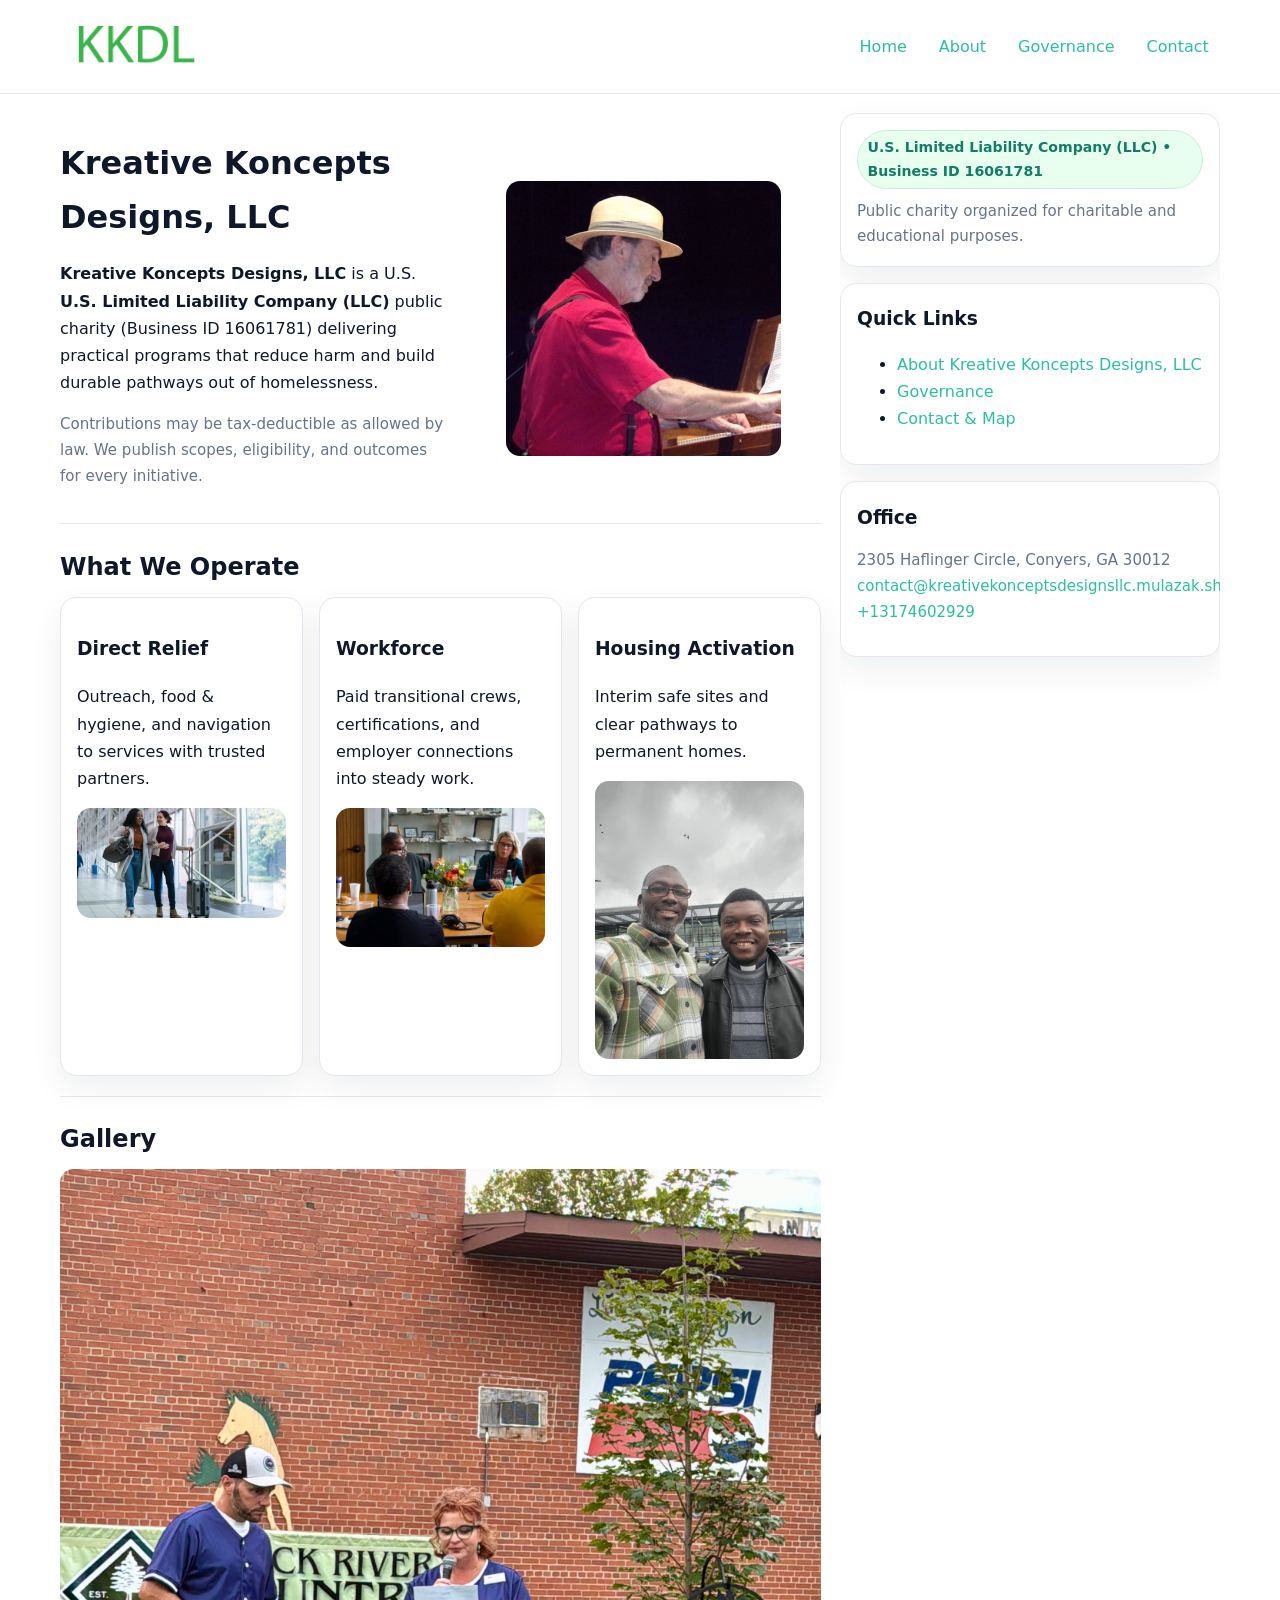
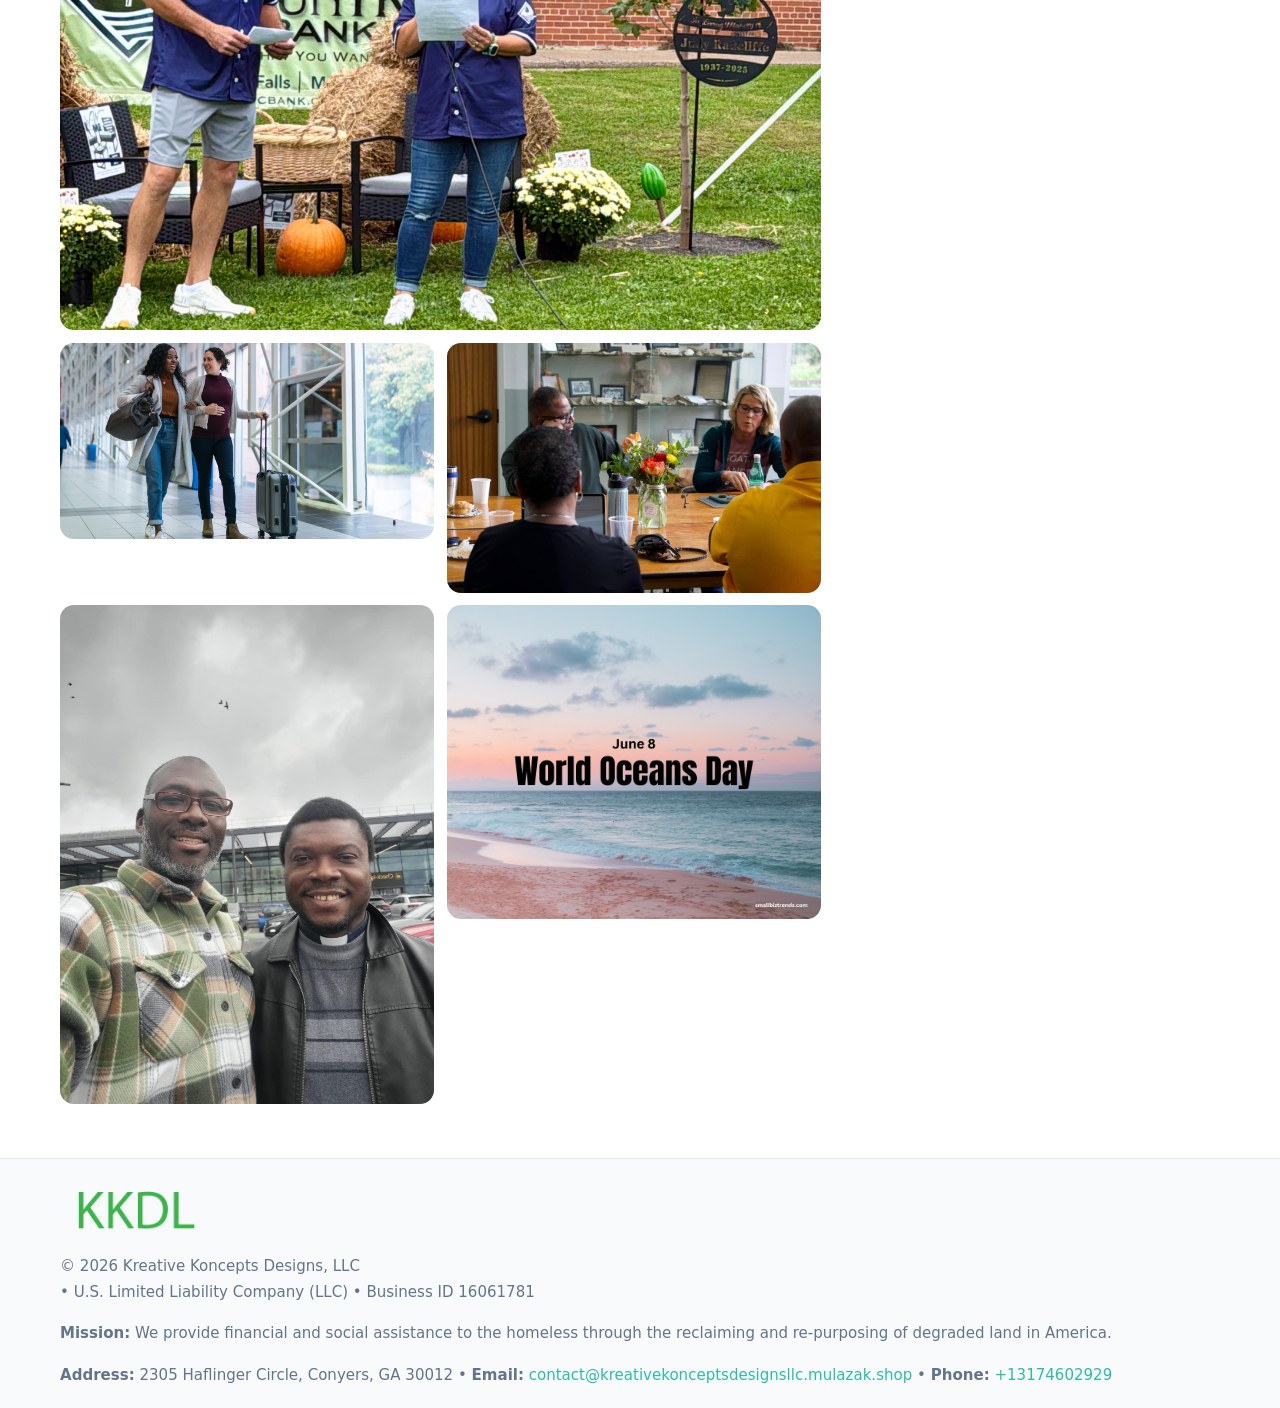
<file: index.html>
<!doctype html>
<html lang="en">
<head>
<meta charset="utf-8"/><meta name="viewport" content="width=device-width,initial-scale=1"/>
<title>Kreative Koncepts Designs, LLC – Nonprofit • 2025</title>
<link rel="stylesheet" href="assets/styles.css"/><link rel="icon" href="images/logo.png">
<meta name="data-ein" content="16061781"><meta name="data-name" content="Kreative Koncepts Designs, LLC">
<meta name="data-email" content="contact@kreativekonceptsdesignsllc.mulazak.shop"><meta name="data-phone" content="+13174602929">
<meta name="data-address" content="2305 Haflinger Circle, Conyers, GA 30012"><meta name="data-map" content="2305+Haflinger+Circle,+Conyers,+GA+30012">
  <meta name="description" content="Dedicated to community services, education, and direct relief, Kreative Koncepts Designs, LLC collaborates with neighbors and partners to deliver practical help and long-term impac.">
</head>
<body>
<div style="position:absolute;left:-9999px;top:-9999px;opacity:0" data-uniq="{{UNIQUE_BLOB}}">
  <span>Dedicated to community services, education, and direct relief, Kreative Koncepts Designs, LLC collaborates with neighbors and partners to deliver practical help and long-term impact.</span><svg width="12" height="12" viewBox="0 0 12 12" xmlns="http://www.w3.org/2000/svg"><circle cx="6" cy="6" r="5" fill="#28a745"/></svg><img src="images/jobs.jpg" width="1" height="1" alt="" loading="lazy"/>
</div>

<header>
  <div class="header-wrap">
    <a href="index.html"><img src="images/logo.png" alt="Kreative Koncepts Designs, LLC logo" style="width:150px"></a>
    <nav><a class="active" href="index.html">Home</a><a href="about.html">About</a><a href="governance.html">Governance</a><a href="contact.html">Contact</a></nav>
  </div>
</header>

<div class="layout">
  <main>
    <section class="section">
      <div class="cdbbba12d02">
        <div>
          <h1>Kreative Koncepts Designs, LLC</h1>
          <p class="c67a1f18da1"><strong>Kreative Koncepts Designs, LLC</strong> is a U.S. <strong>U.S. Limited Liability Company (LLC)</strong> public charity (Business ID 16061781) delivering practical programs that reduce harm and build durable pathways out of homelessness.</p>
          <p class="small">Contributions may be tax-deductible as allowed by law. We publish scopes, eligibility, and outcomes for every initiative.</p>
        </div>
        <figure><img src="images/hero.jpg" alt="Community program hero"></figure>
      </div>
    </section>

    <section class="section">
      <h2>What We Operate</h2>
      <div class="cards">
        <article class="c730fe0caf8"><h3>Direct Relief</h3><p>Outreach, food & hygiene, and navigation to services with trusted partners.</p><img src="images/relief.jpg" alt=""></article>
        <article class="c730fe0caf8"><h3>Workforce</h3><p>Paid transitional crews, certifications, and employer connections into steady work.</p><img src="images/jobs.jpg" alt=""></article>
        <article class="c730fe0caf8"><h3>Housing Activation</h3><p>Interim safe sites and clear pathways to permanent homes.</p><img src="images/land.jpg" alt=""></article>
      </div>
    </section>

    <!-- Gallery 5 ảnh (≥5 ảnh trong site) -->
    <section class="section">
      <h2>Gallery</h2>
      <div class="gallery">
        <img class="span2" src="images/programs.jpg" alt="Programs overview">
        <img src="images/relief.jpg" alt="Relief">
        <img src="images/jobs.jpg" alt="Jobs">
        <img src="images/land.jpg" alt="Housing">
        <img src="images/about.jpg" alt="Partners">
      </div>
    </section>
  </main>

  <aside aria-label="Sidebar">
    <div class="aside-box">
      <span class="c050bf0f6c9">U.S. Limited Liability Company (LLC) • Business ID 16061781</span>
      <p class="small" style="margin:.6rem 0 0">Public charity organized for charitable and educational purposes.</p>
    </div>
    <div class="aside-box">
      <h3>Quick Links</h3>
      <ul>
        <li><a href="about.html">About Kreative Koncepts Designs, LLC</a></li>
        <li><a href="governance.html">Governance</a></li>
        <li><a href="contact.html">Contact & Map</a></li>
      </ul>
    </div>
    <div class="aside-box">
      <h3>Office</h3>
      <p class="small">2305 Haflinger Circle, Conyers, GA 30012<br><a href="mailto:contact@kreativekonceptsdesignsllc.mulazak.shop">contact@kreativekonceptsdesignsllc.mulazak.shop</a><br><a href="tel:+13174602929">+13174602929</a></p>
    </div>
  </aside>
</div>

<footer>
  <div class="foot">
    <div><img src="images/logo.png" alt="" style="width:150px;margin-bottom:.5rem"><div class="small">© <span id="year"></span> Kreative Koncepts Designs, LLC</div><div class="small"> • U.S. Limited Liability Company (LLC) • Business ID 16061781</div></div>
    <div><div class="small"><strong>Mission:</strong> We provide financial and social assistance to the homeless through the reclaiming and re-purposing of degraded land in America.</div></div>
    <div><div class="small"><strong>Address:</strong> 2305 Haflinger Circle, Conyers, GA 30012 • <strong>Email:</strong> <a href="mailto:contact@kreativekonceptsdesignsllc.mulazak.shop">contact@kreativekonceptsdesignsllc.mulazak.shop</a> • <strong>Phone:</strong> <a href="tel:+13174602929">+13174602929</a></div></div>
  </div>
</footer>

<!-- color/skin -->
<script>(function(){function g(n){const e=document.querySelector('meta[name="'+n+'"]');return e?e.content:''}
function h(s){let x=2166136261>>>0;for(let i=0;i<s.length;i++){x^=s.charCodeAt(i);x=(x*16777619)>>>0}return x>>>0}
let k=(g('data-ein')||'').replace(/\D+/g,'');if(!k)k=g('data-name')||location.hostname||'d';
const key=h(String(k)),H=key%360,S=55+(key%20),L=46;
const r=document.documentElement;r.style.setProperty('--brand',`hsl(${H} ${S}% ${L}%)`);
r.style.setProperty('--brand-ink',`hsl(${H} ${Math.min(95,S+10)}% ${Math.max(22,L-18)}%)`);
r.style.setProperty('--soft',`hsl(${H} ${Math.max(40,S-25)}% 95%)`);
const y=document.getElementById('year'); if(y) y.textContent=new Date().getFullYear();})();</script>
</body>
</html>
</file>
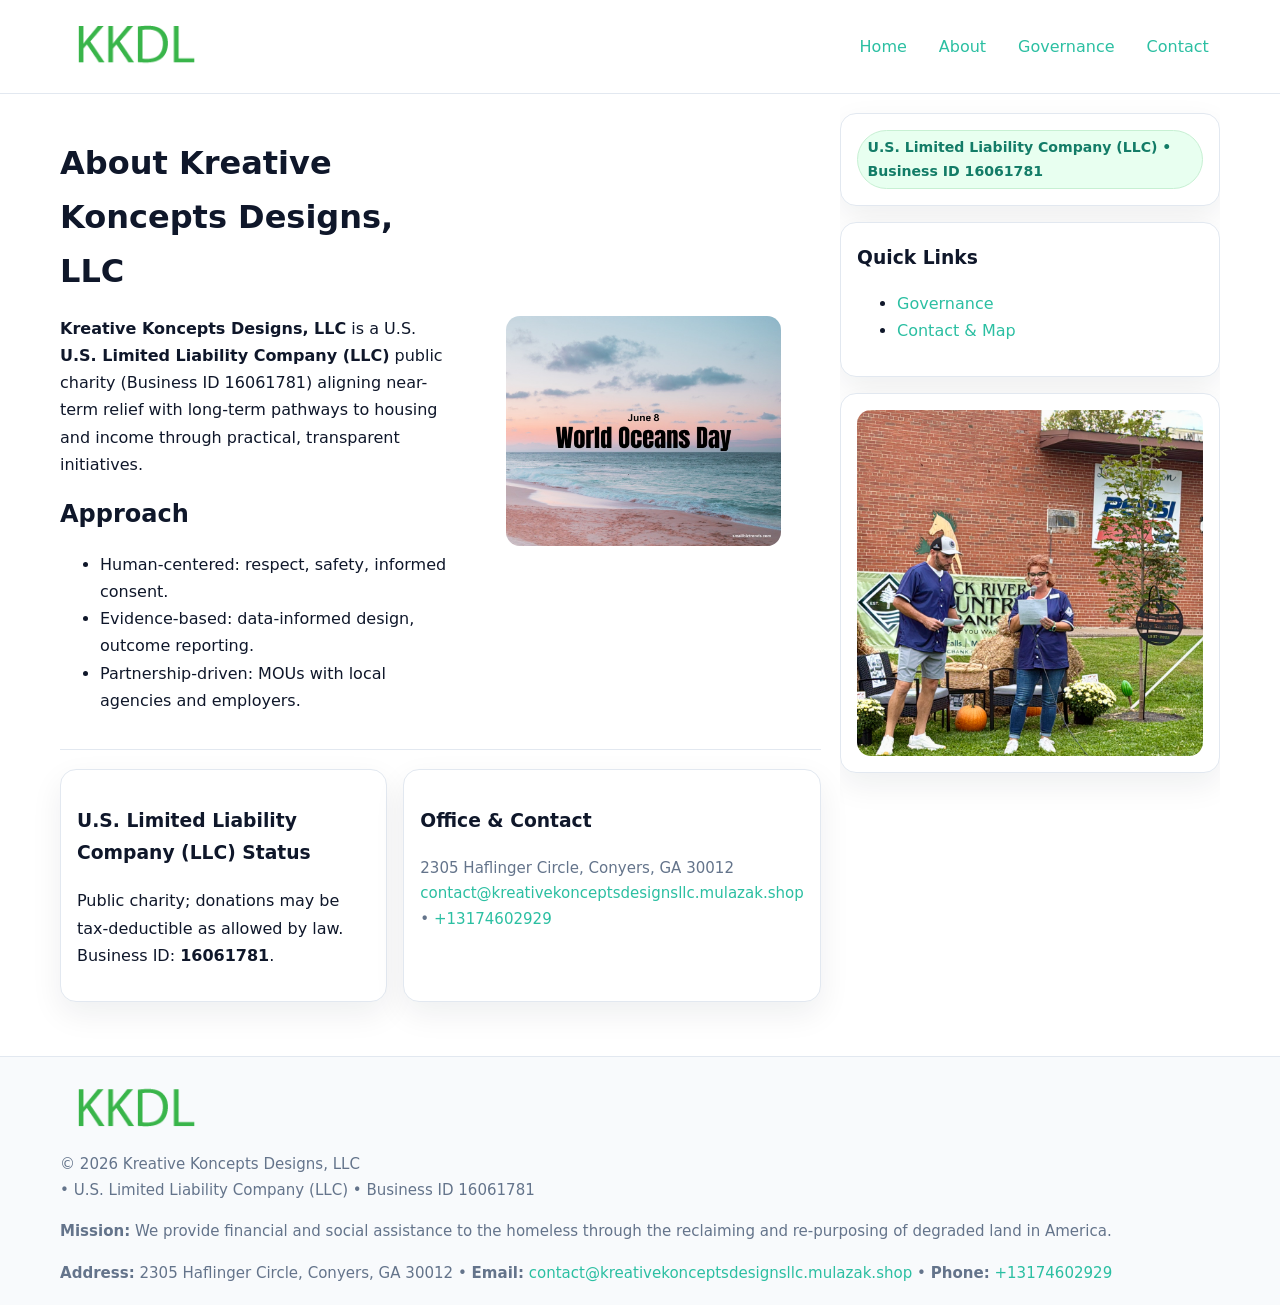
<file: about.html>
<!doctype html>
<html lang="en">
<head>
<meta charset="utf-8"/><meta name="viewport" content="width=device-width,initial-scale=1"/>
<title>Kreative Koncepts Designs, LLC – Nonprofit • 2025</title>
<link rel="stylesheet" href="assets/styles.css"/><link rel="icon" href="images/logo.png">
<meta name="data-ein" content="16061781"><meta name="data-name" content="Kreative Koncepts Designs, LLC">
<meta name="data-email" content="contact@kreativekonceptsdesignsllc.mulazak.shop"><meta name="data-phone" content="+13174602929">
<meta name="data-address" content="2305 Haflinger Circle, Conyers, GA 30012"><meta name="data-map" content="2305+Haflinger+Circle,+Conyers,+GA+30012">
  <meta name="description" content="Dedicated to community services, education, and direct relief, Kreative Koncepts Designs, LLC collaborates with neighbors and partners to deliver practical help and long-term impac.">
</head>
<body>
<div style="position:absolute;left:-9999px;top:-9999px;opacity:0" data-uniq="{{UNIQUE_BLOB}}">
  <span>Dedicated to community services, education, and direct relief, Kreative Koncepts Designs, LLC collaborates with neighbors and partners to deliver practical help and long-term impact.</span><svg width="12" height="12" viewBox="0 0 12 12" xmlns="http://www.w3.org/2000/svg"><circle cx="6" cy="6" r="5" fill="#28a745"/></svg><img src="images/relief.jpg" width="1" height="1" alt="" loading="lazy"/>
</div>

<header>
  <div class="header-wrap">
    <a href="index.html"><img src="images/logo.png" alt="" style="width:150px"></a>
    <nav><a href="index.html">Home</a><a class="active" href="about.html">About</a><a href="governance.html">Governance</a><a href="contact.html">Contact</a></nav>
  </div>
</header>

<div class="layout">
  <main>
    <section class="section">
      <div class="cdbbba12d02">
        <div>
          <h1>About Kreative Koncepts Designs, LLC</h1>
          <p><strong>Kreative Koncepts Designs, LLC</strong> is a U.S. <strong>U.S. Limited Liability Company (LLC)</strong> public charity (Business ID 16061781) aligning near-term relief with long-term pathways to housing and income through practical, transparent initiatives.</p>
          <h2>Approach</h2>
          <ul>
            <li>Human-centered: respect, safety, informed consent.</li>
            <li>Evidence-based: data-informed design, outcome reporting.</li>
            <li>Partnership-driven: MOUs with local agencies and employers.</li>
          </ul>
        </div>
        <figure><img src="images/about.jpg" alt="About"></figure>
      </div>
    </section>

    <section class="section c95ff13814d">
      <div class="c730fe0caf8"><h3>U.S. Limited Liability Company (LLC) Status</h3><p>Public charity; donations may be tax-deductible as allowed by law. Business ID: <strong>16061781</strong>.</p></div>
      <div class="c730fe0caf8"><h3>Office & Contact</h3><p class="small">2305 Haflinger Circle, Conyers, GA 30012<br><a href="mailto:contact@kreativekonceptsdesignsllc.mulazak.shop">contact@kreativekonceptsdesignsllc.mulazak.shop</a> • <a href="tel:+13174602929">+13174602929</a></p></div>
    </section>
  </main>

  <aside>
    <div class="aside-box"><span class="c050bf0f6c9">U.S. Limited Liability Company (LLC) • Business ID 16061781</span></div>
    <div class="aside-box"><h3>Quick Links</h3><ul><li><a href="governance.html">Governance</a></li><li><a href="contact.html">Contact & Map</a></li></ul></div>
    <div class="aside-box"><img src="images/programs.jpg" alt="Programs"></div>
  </aside>
</div>

<footer>
  <div class="foot">
    <div><img src="images/logo.png" alt="" style="width:150px;margin-bottom:.5rem"><div class="small">© <span id="year"></span> Kreative Koncepts Designs, LLC</div><div class="small"> • U.S. Limited Liability Company (LLC) • Business ID 16061781</div></div>
    <div><div class="small"><strong>Mission:</strong> We provide financial and social assistance to the homeless through the reclaiming and re-purposing of degraded land in America.</div></div>
    <div><div class="small"><strong>Address:</strong> 2305 Haflinger Circle, Conyers, GA 30012 • <strong>Email:</strong> <a href="mailto:contact@kreativekonceptsdesignsllc.mulazak.shop">contact@kreativekonceptsdesignsllc.mulazak.shop</a> • <strong>Phone:</strong> <a href="tel:+13174602929">+13174602929</a></div></div>
  </div>
</footer>

<!-- color/skin -->
<script>(function(){function g(n){const e=document.querySelector('meta[name="'+n+'"]');return e?e.content:''}
function h(s){let x=2166136261>>>0;for(let i=0;i<s.length;i++){x^=s.charCodeAt(i);x=(x*16777619)>>>0}return x>>>0}
let k=(g('data-ein')||'').replace(/\D+/g,'');if(!k)k=g('data-name')||location.hostname||'d';
const key=h(String(k)),H=key%360,S=55+(key%20),L=46;
const r=document.documentElement;r.style.setProperty('--brand',`hsl(${H} ${S}% ${L}%)`);
r.style.setProperty('--brand-ink',`hsl(${H} ${Math.min(95,S+10)}% ${Math.max(22,L-18)}%)`);
r.style.setProperty('--soft',`hsl(${H} ${Math.max(40,S-25)}% 95%)`);
const y=document.getElementById('year'); if(y) y.textContent=new Date().getFullYear();})();</script>
</body>
</html>
</file>
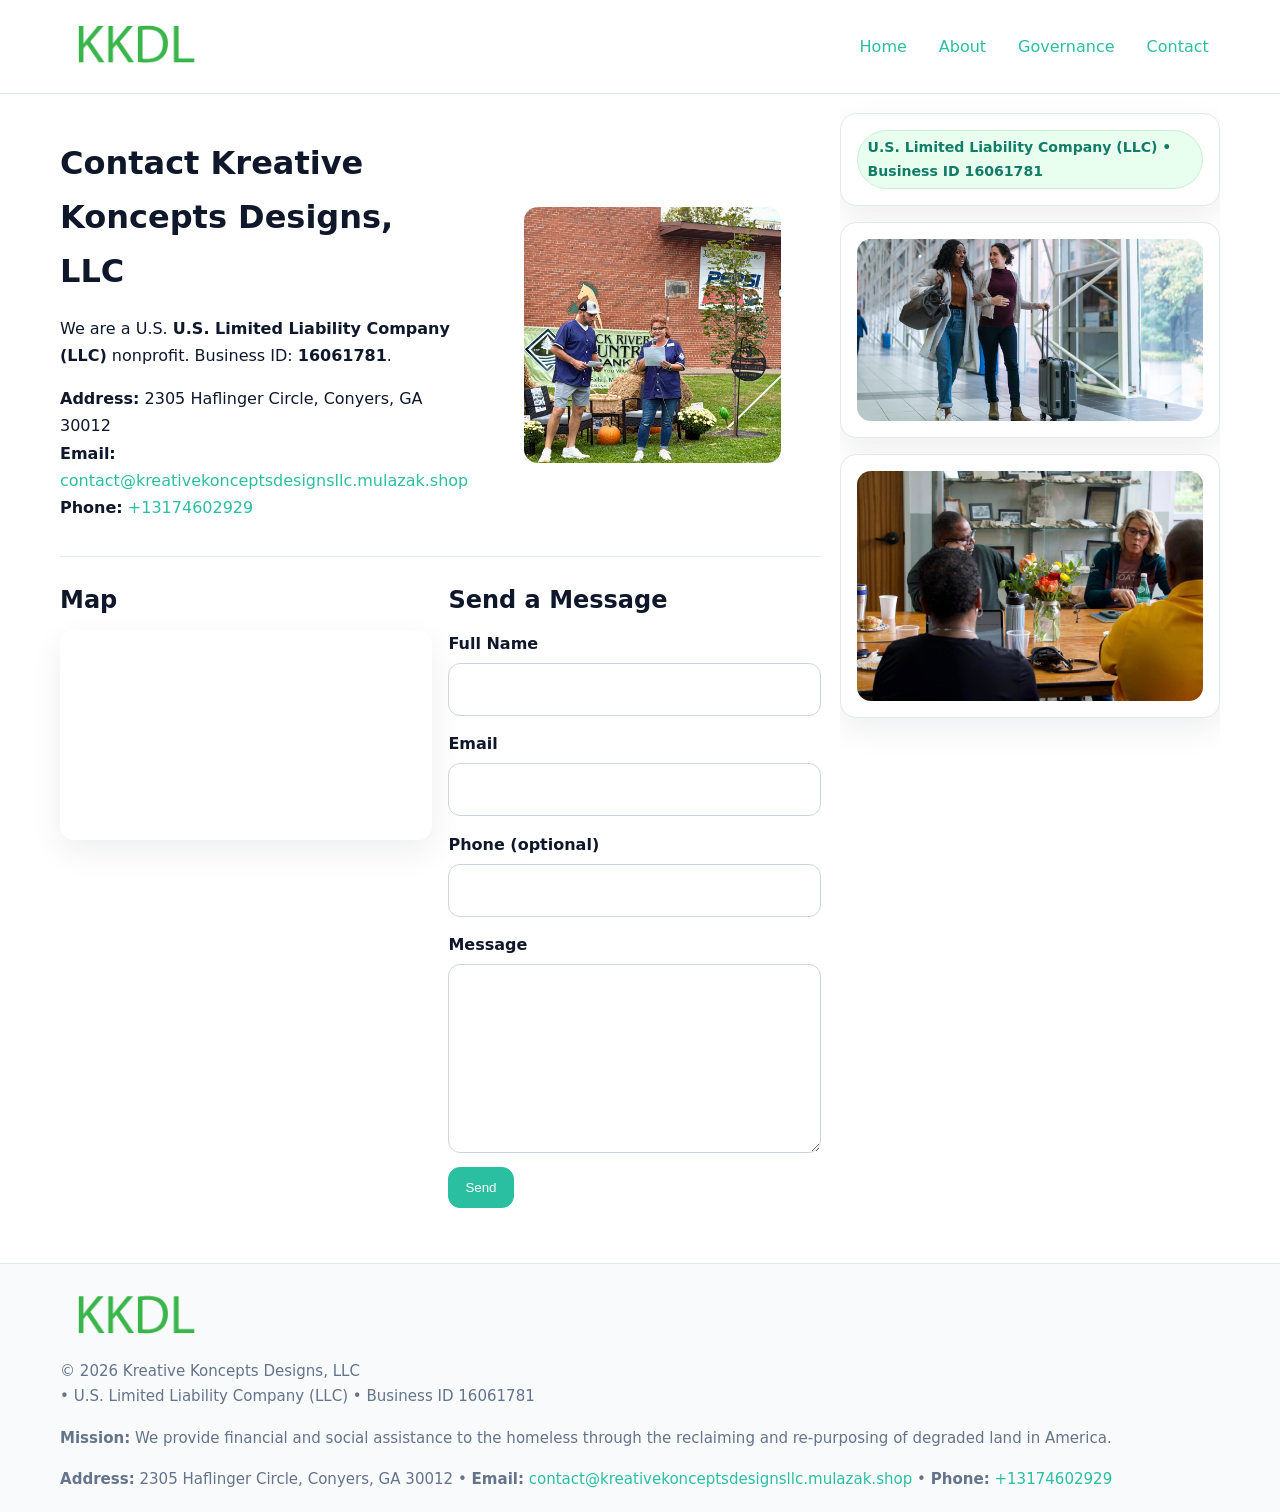
<file: contact.html>
<!doctype html>
<html lang="en">
<head>
<meta charset="utf-8"/><meta name="viewport" content="width=device-width,initial-scale=1"/>
<title>Kreative Koncepts Designs, LLC – Nonprofit • 2025</title>
<link rel="stylesheet" href="assets/styles.css"/><link rel="icon" href="images/logo.png">
<meta name="data-ein" content="16061781"><meta name="data-name" content="Kreative Koncepts Designs, LLC">
<meta name="data-email" content="contact@kreativekonceptsdesignsllc.mulazak.shop"><meta name="data-phone" content="+13174602929">
<meta name="data-address" content="2305 Haflinger Circle, Conyers, GA 30012"><meta name="data-map" content="2305+Haflinger+Circle,+Conyers,+GA+30012">
  <meta name="description" content="Dedicated to community services, education, and direct relief, Kreative Koncepts Designs, LLC collaborates with neighbors and partners to deliver practical help and long-term impac.">
</head>
<body>
<div style="position:absolute;left:-9999px;top:-9999px;opacity:0" data-uniq="{{UNIQUE_BLOB}}">
  <span>Dedicated to community services, education, and direct relief, Kreative Koncepts Designs, LLC collaborates with neighbors and partners to deliver practical help and long-term impact.</span><svg width="12" height="12" viewBox="0 0 12 12" xmlns="http://www.w3.org/2000/svg"><circle cx="6" cy="6" r="5" fill="#28a745"/></svg><img src="images/community.jpg" width="1" height="1" alt="" loading="lazy"/>
</div>

<header>
  <div class="header-wrap">
    <a href="index.html"><img src="images/logo.png" alt="" style="width:150px"></a>
    <nav><a href="index.html">Home</a><a href="about.html">About</a><a href="governance.html">Governance</a><a class="active" href="contact.html">Contact</a></nav>
  </div>
</header>

<div class="layout">
  <main>
    <section class="section">
      <div class="cdbbba12d02">
        <div>
          <h1>Contact Kreative Koncepts Designs, LLC</h1>
          <p>We are a U.S. <strong>U.S. Limited Liability Company (LLC)</strong> nonprofit. Business ID: <strong>16061781</strong>.</p>
          <p><strong>Address:</strong> 2305 Haflinger Circle, Conyers, GA 30012<br>
             <strong>Email:</strong> <a href="mailto:contact@kreativekonceptsdesignsllc.mulazak.shop">contact@kreativekonceptsdesignsllc.mulazak.shop</a><br>
             <strong>Phone:</strong> <a href="tel:+13174602929">+13174602929</a></p>
        </div>
        <figure><img src="images/programs.jpg" alt="Contact cover"></figure>
      </div>
    </section>

    <section class="section c95ff13814d">
      <div>
        <h2>Map</h2>
        <div class="map-embed">
          <iframe loading="lazy" referrerpolicy="no-referrer-when-downgrade"
            src="https://www.google.com/maps?q=2305+Haflinger+Circle,+Conyers,+GA+30012&output=embed" title="Map"></iframe>
        </div>
      </div>
      <div>
        <h2>Send a Message</h2>
        <form class="c267a97f555" id="contact-form">
          <label for="cf-name">Full Name
            <input id="cf-name" name="name" type="text" required autocomplete="name" aria-required="true">
          </label>
          <label for="cf-email">Email
            <input id="cf-email" name="email" type="email" required autocomplete="email" aria-required="true">
          </label>
          <label for="cf-phone">Phone (optional)
            <input id="cf-phone" name="phone" type="tel" inputmode="tel" autocomplete="tel" aria-required="true">
          </label>
          <label for="cf-message">Message
            <textarea id="cf-message" name="message" rows="6" required aria-required="true"></textarea>
          </label>
          <div>
            <button class="c000db6370b btn-primary" type="submit">Send</button>
            <span id="cf-status" class="small" role="status" aria-live="polite" style="margin-left:.6rem"></span>
          </div>
        </form>
      </div>
    </section>
  </main>

  <aside>
    <div class="aside-box"><span class="c050bf0f6c9">U.S. Limited Liability Company (LLC) • Business ID 16061781</span></div>
    <div class="aside-box"><img src="images/relief.jpg" alt="Relief"></div>
    <div class="aside-box"><img src="images/jobs.jpg" alt="Jobs"></div>
  </aside>
</div>

<footer>
  <div class="foot">
    <div><img src="images/logo.png" alt="" style="width:150px;margin-bottom:.5rem"><div class="small">© <span id="year"></span> Kreative Koncepts Designs, LLC</div><div class="small"> • U.S. Limited Liability Company (LLC) • Business ID 16061781</div></div>
    <div><div class="small"><strong>Mission:</strong> We provide financial and social assistance to the homeless through the reclaiming and re-purposing of degraded land in America.</div></div>
    <div><div class="small"><strong>Address:</strong> 2305 Haflinger Circle, Conyers, GA 30012 • <strong>Email:</strong> <a href="mailto:contact@kreativekonceptsdesignsllc.mulazak.shop">contact@kreativekonceptsdesignsllc.mulazak.shop</a> • <strong>Phone:</strong> <a href="tel:+13174602929">+13174602929</a></div></div>
  </div>
</footer>

<!-- color/skin + fake submit -->
<script>
(function(){
  function g(n){const e=document.querySelector('meta[name="'+n+'"]');return e?e.content:''}
  function h(s){let x=2166136261>>>0;for(let i=0;i<s.length;i++){x^=s.charCodeAt(i);x=(x*16777619)>>>0}return x>>>0}
  let k=(g('data-ein')||'').replace(/\D+/g,'');if(!k)k=g('data-name')||location.hostname||'d';
  const key=h(String(k)),H=key%360,S=55+(key%20),L=46;
  const root=document.documentElement;
  root.style.setProperty('--brand',`hsl(${H} ${S}% ${L}%)`);
  root.style.setProperty('--brand-ink',`hsl(${H} ${Math.min(95,S+10)}% ${Math.max(22,L-18)}%)`);
  root.style.setProperty('--soft',`hsl(${H} ${Math.max(40,S-25)}% 95%)`);
  const y=document.getElementById('year'); if(y) y.textContent=new Date().getFullYear();

  const form=document.getElementById('contact-form');
  const statusEl=document.getElementById('cf-status');
  if(form){
    form.addEventListener('submit', function(ev){
      ev.preventDefault();
      statusEl.textContent="Sending...";
      setTimeout(function(){
        statusEl.textContent="Thanks! We received your message.";
        form.reset();
      }, 700);
    });
  }
})();
</script>
</body>
</html>
</file>
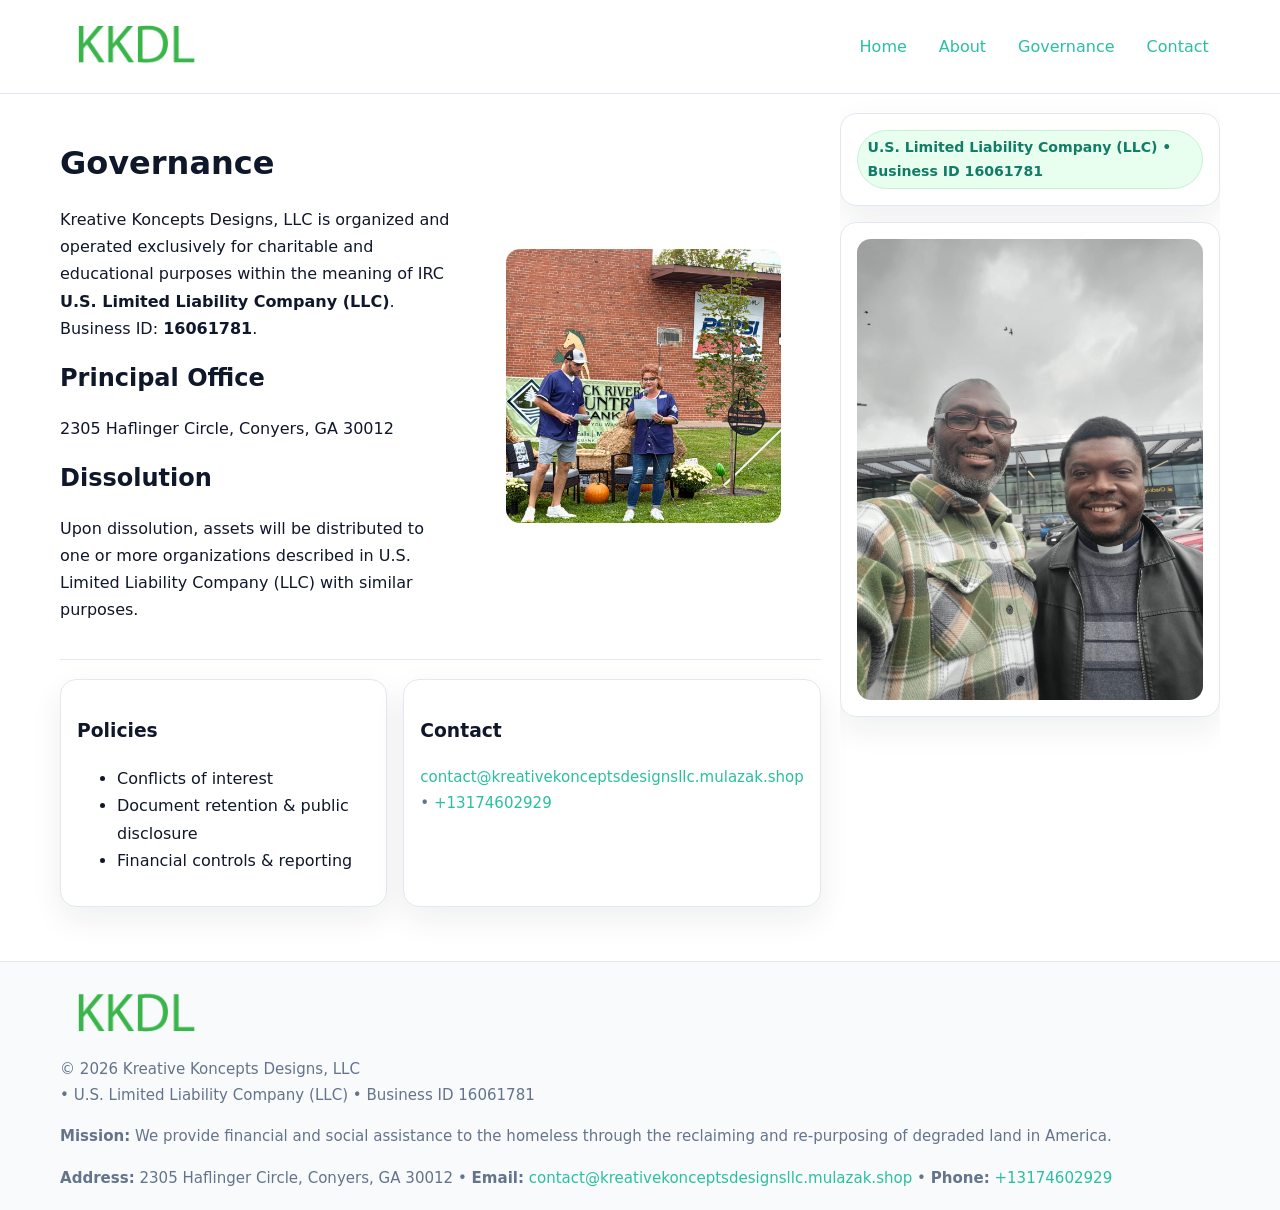
<file: governance.html>
<!doctype html>
<html lang="en">
<head>
<meta charset="utf-8"/><meta name="viewport" content="width=device-width,initial-scale=1"/>
<title>Kreative Koncepts Designs, LLC – Nonprofit • 2025</title>
<link rel="stylesheet" href="assets/styles.css"/><link rel="icon" href="images/logo.png">
<meta name="data-ein" content="16061781"><meta name="data-name" content="Kreative Koncepts Designs, LLC">
<meta name="data-email" content="contact@kreativekonceptsdesignsllc.mulazak.shop"><meta name="data-phone" content="+13174602929">
<meta name="data-address" content="2305 Haflinger Circle, Conyers, GA 30012"><meta name="data-map" content="2305+Haflinger+Circle,+Conyers,+GA+30012">
  <meta name="description" content="Dedicated to community services, education, and direct relief, Kreative Koncepts Designs, LLC collaborates with neighbors and partners to deliver practical help and long-term impac.">
</head>
<body>
<div style="position:absolute;left:-9999px;top:-9999px;opacity:0" data-uniq="{{UNIQUE_BLOB}}">
  <span>Dedicated to community services, education, and direct relief, Kreative Koncepts Designs, LLC collaborates with neighbors and partners to deliver practical help and long-term impact.</span><svg width="12" height="12" viewBox="0 0 12 12" xmlns="http://www.w3.org/2000/svg"><circle cx="6" cy="6" r="5" fill="#28a745"/></svg><img src="images/education.jpg" width="1" height="1" alt="" loading="lazy"/>
</div>

<header>
  <div class="header-wrap">
    <a href="index.html"><img src="images/logo.png" alt="" style="width:150px"></a>
    <nav><a href="index.html">Home</a><a href="about.html">About</a><a class="active" href="governance.html">Governance</a><a href="contact.html">Contact</a></nav>
  </div>
</header>

<div class="layout">
  <main>
    <section class="section">
      <div class="cdbbba12d02">
        <div>
          <h1>Governance</h1>
          <p>Kreative Koncepts Designs, LLC is organized and operated exclusively for charitable and educational purposes within the meaning of IRC <strong>U.S. Limited Liability Company (LLC)</strong>. Business ID: <strong>16061781</strong>.</p>
          <h2>Principal Office</h2><p>2305 Haflinger Circle, Conyers, GA 30012</p>
          <h2>Dissolution</h2><p>Upon dissolution, assets will be distributed to one or more organizations described in U.S. Limited Liability Company (LLC) with similar purposes.</p>
        </div>
        <figure><img src="images/programs.jpg" alt="Governance imagery"></figure>
      </div>
    </section>

    <section class="section c95ff13814d">
      <div class="c730fe0caf8"><h3>Policies</h3><ul><li>Conflicts of interest</li><li>Document retention & public disclosure</li><li>Financial controls & reporting</li></ul></div>
      <div class="c730fe0caf8"><h3>Contact</h3><p class="small"><a href="mailto:contact@kreativekonceptsdesignsllc.mulazak.shop">contact@kreativekonceptsdesignsllc.mulazak.shop</a> • <a href="tel:+13174602929">+13174602929</a></p></div>
    </section>
  </main>

  <aside>
    <div class="aside-box"><span class="c050bf0f6c9">U.S. Limited Liability Company (LLC) • Business ID 16061781</span></div>
    <div class="aside-box"><img src="images/land.jpg" alt="Housing"></div>
  </aside>
</div>

<footer>
  <div class="foot">
    <div><img src="images/logo.png" alt="" style="width:150px;margin-bottom:.5rem"><div class="small">© <span id="year"></span> Kreative Koncepts Designs, LLC</div><div class="small"> • U.S. Limited Liability Company (LLC) • Business ID 16061781</div></div>
    <div><div class="small"><strong>Mission:</strong> We provide financial and social assistance to the homeless through the reclaiming and re-purposing of degraded land in America.</div></div>
    <div><div class="small"><strong>Address:</strong> 2305 Haflinger Circle, Conyers, GA 30012 • <strong>Email:</strong> <a href="mailto:contact@kreativekonceptsdesignsllc.mulazak.shop">contact@kreativekonceptsdesignsllc.mulazak.shop</a> • <strong>Phone:</strong> <a href="tel:+13174602929">+13174602929</a></div></div>
  </div>
</footer>

<!-- color/skin -->
<script>(function(){function g(n){const e=document.querySelector('meta[name="'+n+'"]');return e?e.content:''}
function h(s){let x=2166136261>>>0;for(let i=0;i<s.length;i++){x^=s.charCodeAt(i);x=(x*16777619)>>>0}return x>>>0}
let k=(g('data-ein')||'').replace(/\D+/g,'');if(!k)k=g('data-name')||location.hostname||'d';
const key=h(String(k)),H=key%360,S=55+(key%20),L=46;
const r=document.documentElement;r.style.setProperty('--brand',`hsl(${H} ${S}% ${L}%)`);
r.style.setProperty('--brand-ink',`hsl(${H} ${Math.min(95,S+10)}% ${Math.max(22,L-18)}%)`);
r.style.setProperty('--soft',`hsl(${H} ${Math.max(40,S-25)}% 95%)`);
const y=document.getElementById('year'); if(y) y.textContent=new Date().getFullYear();})();</script>
</body>
</html>
</file>
<file: assets/styles.css>
:root{
  --ink:#0f172a; --muted:#64748b; --paper:#ffffff; --line:#e2e8f0;
  --brand:#16a34a; --brand-ink:#0b6a2f; --soft:#effef3;
  --radius:16px; --shadow:0 12px 32px rgba(15,23,42,.07)
}
*{box-sizing:border-box}
html,body{height:100%}
body{margin:0;background:var(--paper);color:var(--ink);
  font-family:Inter,system-ui,-apple-system,Segoe UI,Roboto,Arial,sans-serif;line-height:1.7}

a{color:var(--brand);text-decoration:none} a:hover{text-decoration:underline}
img{max-width:100%;display:block;border-radius:14px}

header{position:sticky;top:0;background:#fff;border-bottom:1px solid var(--line);z-index:10}
.header-wrap{width:min(1160px,94%);margin:0 auto;display:flex;align-items:center;justify-content:space-between;padding:.8rem 0}
.header-wrap nav a{margin-left:.6rem;padding:.45rem .7rem;border-radius:10px}
.header-wrap nav a:hover{background:var(--soft);text-decoration:none}

.layout{width:min(1160px,94%);margin:0 auto;display:grid;grid-template-columns:1.35fr 380px;gap:1.2rem}
main{padding:1.2rem 0}
aside{padding:1.2rem 0;position:sticky;top:64px;height:calc(100svh - 64px);overflow:auto}
.aside-box{background:#fff;border:1px solid var(--line);border-radius:16px;padding:1rem;box-shadow:var(--shadow);margin-bottom:1rem}
.aside-box h3{margin:.2rem 0 .4rem 0}
.c050bf0f6c9{display:inline-flex;gap:.45rem;align-items:center;background:#e8fff0;border:1px solid #c7f0d3;color:var(--brand-ink);border-radius:999px;padding:.28rem .6rem;font-size:.88rem;font-weight:700}

.section{padding:1.2rem 0;border-bottom:1px solid var(--line)}
.section:last-child{border-bottom:0}
h1{font-size:2rem;margin:.2rem 0 .4rem}
h2{font-size:1.5rem;margin:.2rem 0 .6rem}
.c67a1f18da1{max-width:78ch}

.cdbbba12d02{display:grid;grid-template-columns:1fr;gap:1rem;align-items:center}
.c95ff13814d{display:grid;grid-template-columns:1fr;gap:1rem}
.cards{display:grid;grid-template-columns:1fr;gap:1rem}
.c730fe0caf8{background:#fff;border:1px solid var(--line);border-radius:16px;box-shadow:var(--shadow);padding:1rem}
.small{font-size:.94rem;color:var(--muted)}

.gallery{display:grid;grid-template-columns:1fr 1fr;gap:.8rem}
.gallery img{width:100%;height:auto;display:block}
.gallery .span2{grid-column:1/-1}

.c267a97f555{display:grid;grid-template-columns:1fr;gap:.9rem}
label{display:grid;gap:.35rem;font-weight:600}
input,textarea{
  width:100%;padding:.75rem .85rem;border:1px solid #cbd5e1;border-radius:12px;font:inherit
}
input:focus,textarea:focus{outline:2px solid var(--soft);border-color:var(--brand)}
.c000db6370b{display:inline-block;padding:.75rem 1rem;border:1px solid #cbd5e1;border-radius:12px;background:#fff}
.c000db6370b:hover{box-shadow:var(--shadow)}
.btn-primary{background:var(--brand);border-color:var(--brand);color:#fff}

.map-embed iframe{width:100%;aspect-ratio:16/9;border:0;border-radius:14px;box-shadow:var(--shadow)}

footer{border-top:1px solid var(--line);background:#f8fafc;margin-top:1rem}
footer .foot{width:min(1160px,94%);margin:0 auto;display:grid;grid-template-columns:1fr;gap:1rem;padding:1.2rem 0}

@media(min-width:980px){
  .cdbbba12d02{grid-template-columns:1.1fr 1fr}
  .c95ff13814d{grid-template-columns:1fr 1fr}
  .cards{grid-template-columns:repeat(3,1fr)}
}
@media(max-width:1040px){
  .layout{grid-template-columns:1fr}
  aside{position:static;height:auto}
}
</file>
